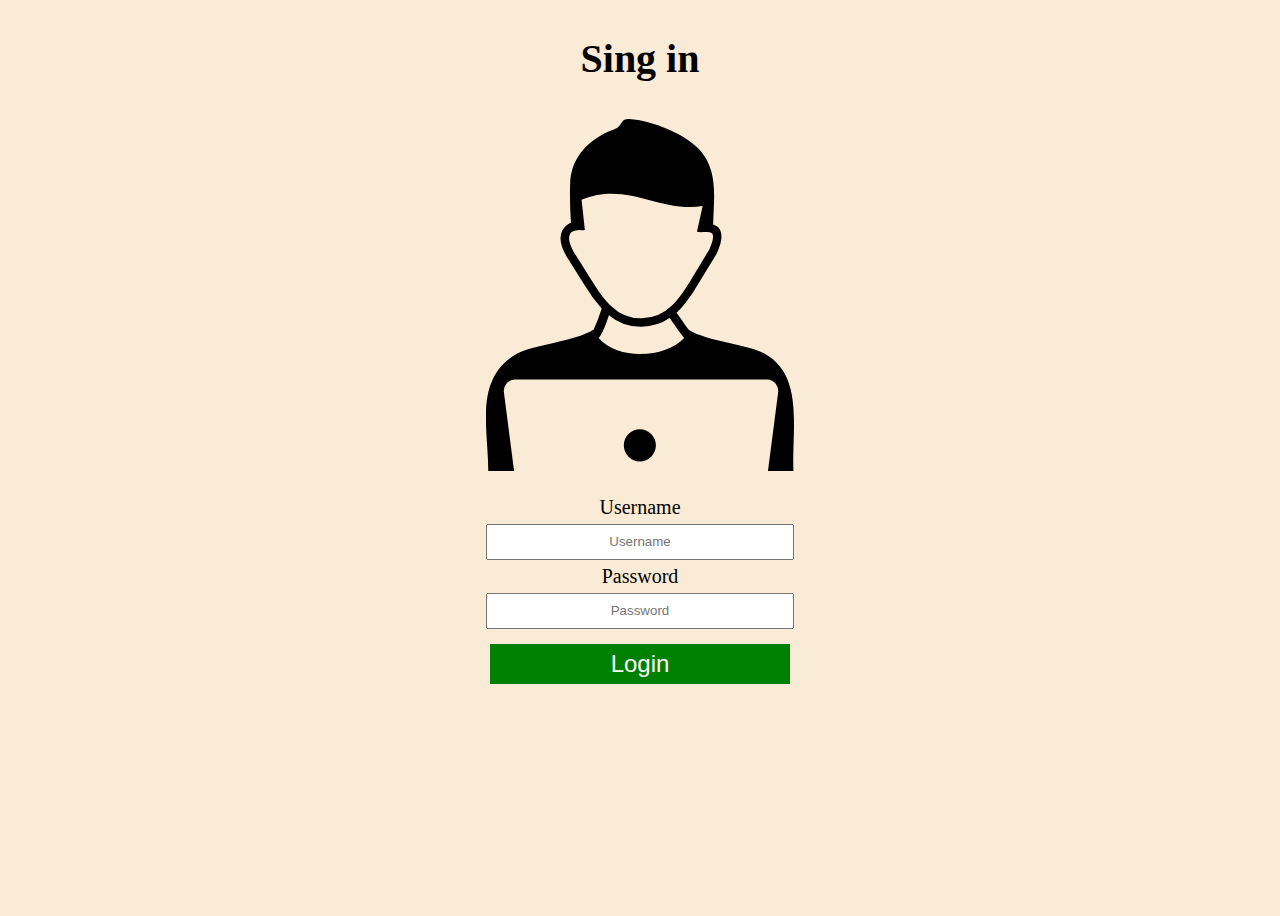
<file: index.html>
<!DOCTYPE html>
<html lang="en">
<head>
    <meta charset="UTF-8">
    <meta http-equiv="X-UA-Compatible" content="IE=edge">
    <meta name="viewport" content="width=device-width, initial-scale=1.0">
    <title>Document</title>
    <link rel="stylesheet" href="css/main.css">
</head>
<body>
    <div class="main-container">

        <form class="login-form" onsubmit="onLogin(event)">
            <h1>Sing in</h1>
            <img src="img/user-icon.svg" alt="">
            Username
            <br>
            <input type="text" name="user-name" placeholder="Username">
            <br>
            Password
            <br>
            <input type="text" name="password" placeholder="Password">
            <br>
            <button>Login</button>
        </form>

    </div>

    <script src="js/services/storage-service.js"></script>
    <script src="js/services/user-service.js"></script>
    <script src="js/controller.js"></script>
</body>
</html>
</file>
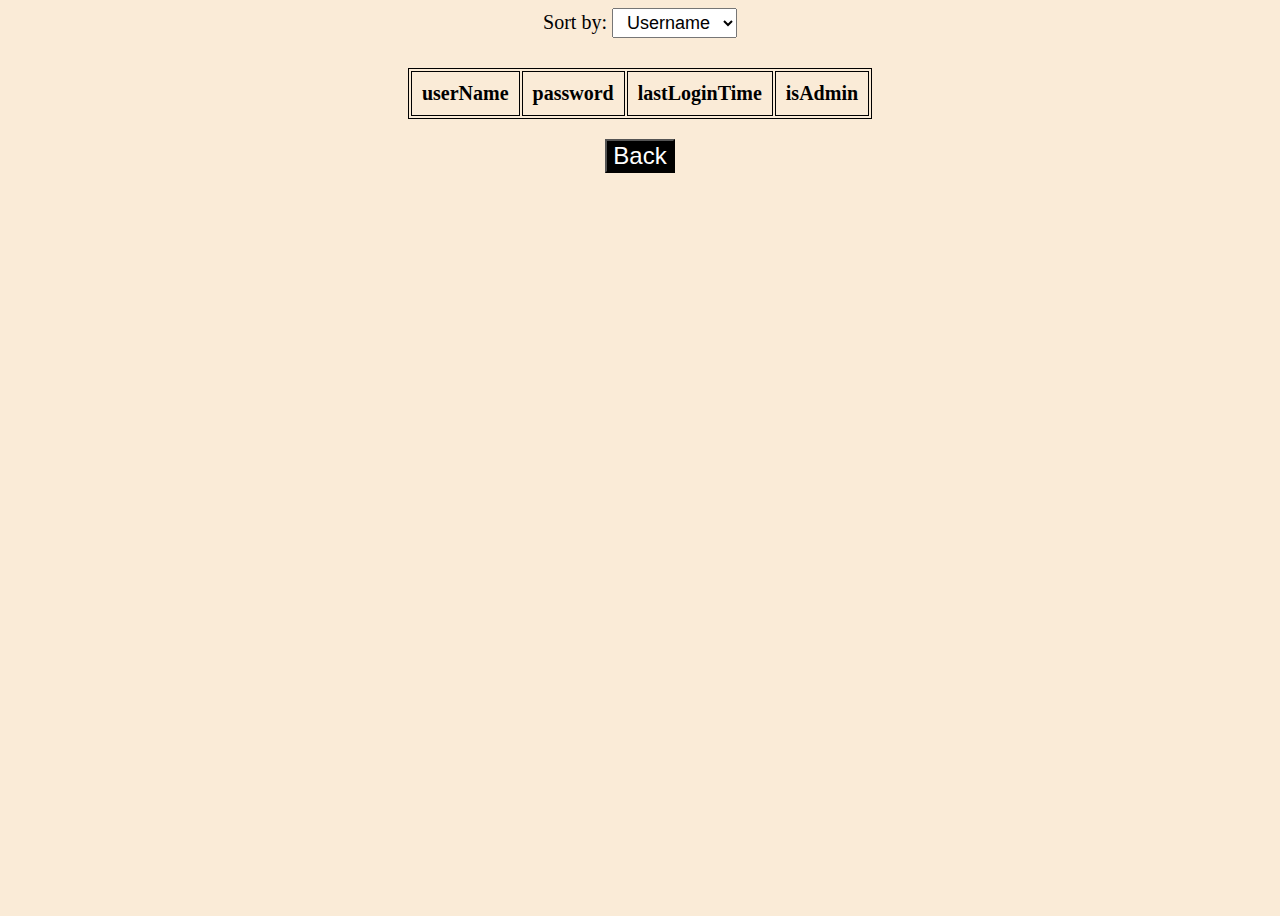
<file: admin.html>
<!DOCTYPE html>
<html lang="en">
<head>
    <meta charset="UTF-8">
    <meta http-equiv="X-UA-Compatible" content="IE=edge">
    <meta name="viewport" content="width=device-width, initial-scale=1.0">
    <link rel="stylesheet" href="css/admin.css">
    <title>Document</title>
</head>
<body onload="onInitAdmin()">
    <div class="main-container">
        <section>
            Sort by:
            <select onchange="onSetsort(this.value)">
                <option value="username">Username</option>
                <option value="lastloggedin">lastloggedin</option>
            </select>
        </section>
        <table>
            <thead>
                <th>userName</th><th>password</th><th>lastLoginTime</th><th>isAdmin</th>
            </thead>
            <tbody class="table-container">

            </tbody>
        </table>
        <button onclick="onReturntoLoggedin()">Back</button>
    </div>
    


    <script src="js/services/storage-service.js"></script>
    <script src="js/services/user-service.js"></script>
    <script src="js/controller.js"></script>
</body>
</html>
</file>
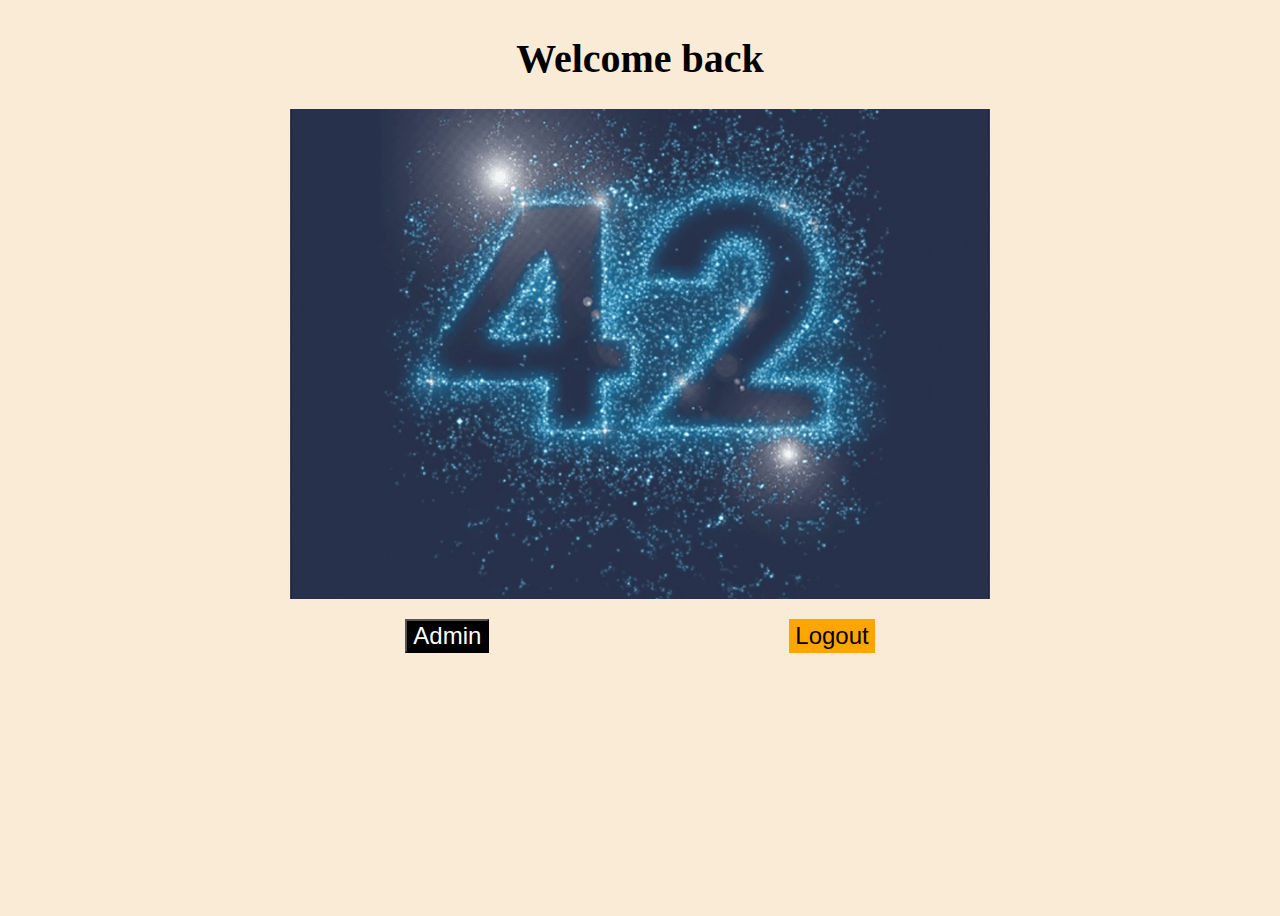
<file: loggedin.html>
<!DOCTYPE html>
<html lang="en">

<head>
    <meta charset="UTF-8">
    <meta http-equiv="X-UA-Compatible" content="IE=edge">
    <meta name="viewport" content="width=device-width, initial-scale=1.0">
    <title>Document</title>
    <link rel="stylesheet" href="css/loggedin.css">
</head>

<body onload="onInitLoggedin()">
    <div class="main-container">
        <h1>Welcome back <span class="logged-user-name"></span></h1>
        <img src="img/secret.png" alt="">
        <div class="btn-container">
            <button class="admin-btn" onclick="onGoToAdmin()">Admin</button>
            <button class="logout-btn" onclick="onLogout()">Logout</button>
        </div>
    </div>


    <script src="js/services/storage-service.js"></script>
    <script src="js/services/user-service.js"></script>
    <script src="js/controller.js"></script>
</body>

</html>
</file>
<file: css/main.css>
*{
text-align: center;
}

body{
    background-color: antiquewhite;
}

.main-container{
    height: 100vh;
    display: flex;
    flex-direction: column;
    align-items: center;
    font-size: 20px;
}

.login-form input{
    margin-top: 5px;
    margin-bottom: 5px;
    height: 30px;
    width: 300px;
}

.login-form button{
    background-color: green;
    border: none;
    width: 300px;
    height: 40px;
    margin-top: 10px;
    font-size: x-large;
    color: white;
    cursor: pointer;
}

img{
    margin-top: 10px;
    margin-bottom: 20px;
}
</file>
<file: css/admin.css>
* {
    text-align: center;
}

body {
    background-color: antiquewhite;
}

.main-container{
    height: 100vh;
    display: flex;
    flex-direction: column;
    align-items: center;
    font-size: 20px;
}

table {
    margin-top: 30px;
    border: solid 1px;
}

td{
    border: solid 1px;
    padding: 3px;
}
th{
    border: solid 1px;
    padding: 10px;
}
button{
    margin-top: 20px;
    font-size: x-large;
    background-color: black;
    color: white;
    cursor: pointer;
}
select{
    font-size: large;
    padding: 3px;
}
</file>
<file: css/loggedin.css>
* {
    text-align: center;
}

body {
    background-color: antiquewhite;
}

.main-container {
    height: 100vh;
    display: flex;
    flex-direction: column;
    align-items: center;
    font-size: 20px;
}

.btn-container{
    display: flex;
}

.admin-btn{
    margin-top: 20px;
    margin-right: 150px;
    font-size: x-large;
    background-color: black;
    color: white;
    cursor: pointer;
}

.logout-btn{
    margin-top: 20px;
    margin-left: 150px;
    font-size: x-large;
    background-color: orange;
    border: none;
    cursor: pointer;
}
</file>
